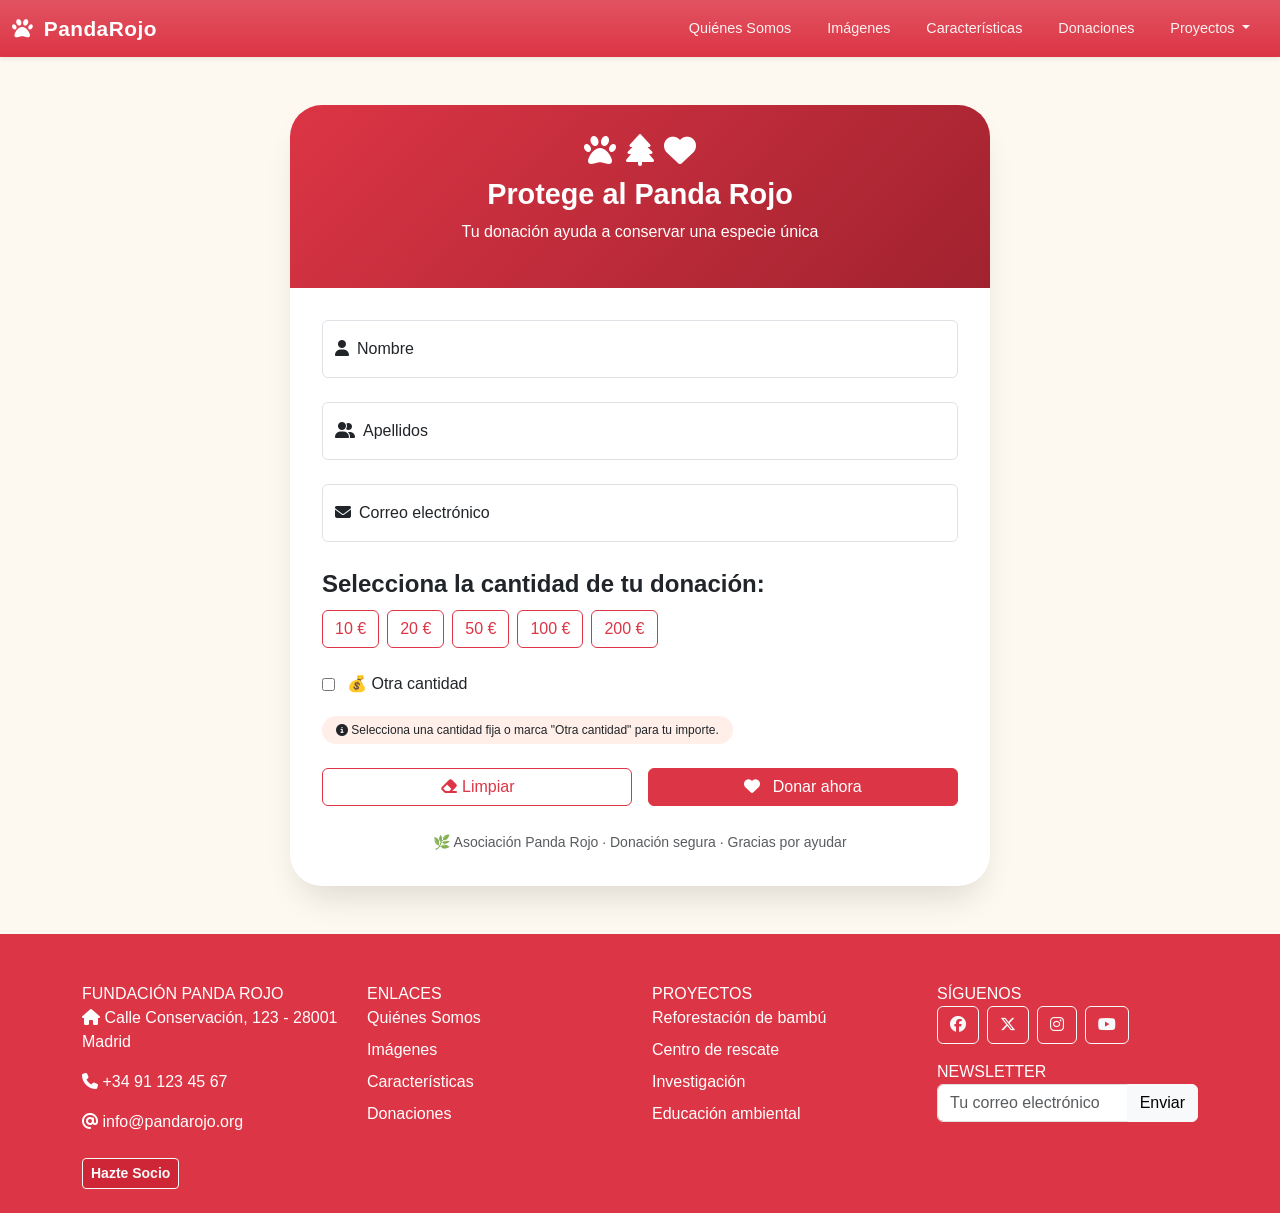
<file: donaciones.html>
<!DOCTYPE html>
<html lang="es">

<head>
    <meta charset="UTF-8">
    <meta name="viewport" content="width=device-width, initial-scale=1.0">
    <meta name="description"
        content="Organización dedicada a la protección y conservación del panda rojo en peligro de extinción. Descubre cómo ayudar.">
    <title>Pandita Rojo 2026 | Protegiendo al panda rojo</title>

    <!-- Google Tag Manager -->
    <script>(function (w, d, s, l, i) {
            w[l] = w[l] || []; w[l].push({
                'gtm.start':
                    new Date().getTime(), event: 'gtm.js'
            }); var f = d.getElementsByTagName(s)[0],
                j = d.createElement(s), dl = l != 'dataLayer' ? '&l=' + l : ''; j.async = true; j.src =
                    'https://www.googletagmanager.com/gtm.js?id=' + i + dl; f.parentNode.insertBefore(j, f);
        })(window, document, 'script', 'dataLayer', 'GTM-PWK34Q38');</script>
    <!-- End Google Tag Manager -->

    <!-- Favicon  -->
    <link rel="icon" href="assets/images/favicon.png" type="image/x-icon">

    <!-- Preconeccion con repositorios -->
    <link rel="preconnect" href="https://cdnjs.cloudflare.com" crossorigin>
    <link rel="preconnect" href="https://cdn.jsdelivr.net" crossorigin>

    <!-- ====== PRECARGA DE IMAGEN PRINCIPAL ====== -->
    <link rel="preload" as="image" href="assets/images/panda_rojo_main.webp" fetchpriority="high">

    <!-- Font Awesome -->
    <link rel="stylesheet" href="https://cdnjs.cloudflare.com/ajax/libs/font-awesome/6.5.1/css/all.min.css">
    <!-- Bootstrap 5 -->
    <link href="https://cdn.jsdelivr.net/npm/bootstrap@5.3.0-alpha1/dist/css/bootstrap.min.css" rel="stylesheet">
    <!-- Estilos personalizados -->
    <link rel="stylesheet" href="css/style.css">

    <!-- Estilos cookies -->
    <link rel="stylesheet" href="components/cookies/styles_cookies_panda.css">

    <!-- Bootstrap JS Bundle -->
    <script src="https://cdn.jsdelivr.net/npm/bootstrap@5.3.3/dist/js/bootstrap.bundle.min.js" defer></script>
    <!-- Script personalizado -->
    <script src="js/script.js" defer></script>

    <!-- Script cookies -->
    <script src="components/cookies/script_cookies_panda.js" defer></script>
    <script src="components/cookies/script_boton_flotante_preferencias.js" defer></script>

    <!-- Script Header-Footer -->
    <script src="js/load-components.js" defer></script>
</head>

<!-- Google tag (gtag.js) -->
<script async src="https://www.googletagmanager.com/gtag/js?id=G-83DG8VJBBW"></script>
<script>
    window.dataLayer = window.dataLayer || [];
    function gtag() { dataLayer.push(arguments); }
    gtag('js', new Date());

    gtag('config', 'G-83DG8VJBBW');
</script>

<body>

    <!-- Google Tag Manager (noscript) -->
    <noscript><iframe src="https://www.googletagmanager.com/ns.html?id=GTM-PWK34Q38" height="0" width="0"
            style="display:none;visibility:hidden"></iframe></noscript>
    <!-- End Google Tag Manager (noscript) -->

    <!-- HEADER con VBAR semántico mejorado -->
    <div id="header-container"></div>
    <!-- Donaciones -->
    <section id="donaciones" class="container my-5" aria-labelledby="donaciones-titulo">
        <div class="donation-card">
            <div class="hero-panda text-white">
                <i class="fas fa-paw"></i><i class="fas fa-tree"></i><i class="fas fa-heart"></i>
                <h1 id="donaciones-titulo">Protege al Panda Rojo</h1>
                <p>Tu donación ayuda a conservar una especie única</p>
            </div>
            <div class="form-body">
                <form id="donacionPandaForm" netlify method="POST" novalidate>
                    <input type="hidden" name="_subject" value="Nueva donación Panda Rojo">
                    <input type="hidden" name="_captcha" value="false">
                    <input type="hidden" name="_template" value="table">

                    <div class="form-floating mb-4">
                        <input type="text" class="form-control" id="nombre" name="nombre" placeholder="Nombre" required>
                        <label for="nombre"><i class="fas fa-user me-2"></i>Nombre</label>
                    </div>
                    <div class="form-floating mb-4">
                        <input type="text" class="form-control" id="apellidos" name="apellidos" placeholder="Apellidos"
                            required>
                        <label for="apellidos"><i class="fas fa-user-friends me-2"></i>Apellidos</label>
                    </div>
                    <div class="form-floating mb-4">
                        <input type="email" class="form-control" id="correo" name="email"
                            placeholder="correo@ejemplo.com" required>
                        <label for="correo"><i class="fas fa-envelope me-2"></i>Correo electrónico</label>
                    </div>

                    <fieldset class="mb-4">
                        <legend class="form-label fw-bold">Selecciona la cantidad de tu donación:</legend>
                        <div class="fixed-amounts d-flex flex-wrap gap-2">
                            <div><input type="radio" class="btn-check" name="donacion" id="donar10" value="10"
                                    autocomplete="off"><label class="btn btn-outline-danger" for="donar10">10 €</label>
                            </div>
                            <div><input type="radio" class="btn-check" name="donacion" id="donar20" value="20"
                                    autocomplete="off"><label class="btn btn-outline-danger" for="donar20">20 €</label>
                            </div>
                            <div><input type="radio" class="btn-check" name="donacion" id="donar50" value="50"
                                    autocomplete="off"><label class="btn btn-outline-danger" for="donar50">50 €</label>
                            </div>
                            <div><input type="radio" class="btn-check" name="donacion" id="donar100" value="100"
                                    autocomplete="off"><label class="btn btn-outline-danger" for="donar100">100
                                    €</label></div>
                            <div><input type="radio" class="btn-check" name="donacion" id="donar200" value="200"
                                    autocomplete="off"><label class="btn btn-outline-danger" for="donar200">200
                                    €</label></div>
                        </div>
                    </fieldset>

                    <div class="checkbox-container">
                        <input type="checkbox" id="custom-amount">
                        <label for="custom-amount">💰 Otra cantidad</label>
                        <input type="number" step="1" min="1" placeholder="0,00 €" class="cantidad-personalizada"
                            id="cantidadPersonalizada" aria-label="Cantidad personalizada en euros">
                    </div>
                    <div class="info-unica mt-1"><i class="fas fa-info-circle"></i> Selecciona una cantidad fija o marca
                        "Otra
                        cantidad" para tu importe.</div>
                    <div class="d-flex gap-3 mt-4">
                        <button type="button" class="btn btn-outline-danger w-50" id="limpiarBtn"><i
                                class="fas fa-eraser"></i>
                            Limpiar</button>
                        <button type="submit" class="btn btn-danger w-50"><i class="fas fa-heart me-2"></i> Donar
                            ahora</button>
                    </div>
                </form>

                <div id="feedbackArea" class="mt-4 small fw-semibold text-center"></div>
                <div class="text-center mt-3 text-muted"><small>🌿 Asociación Panda Rojo · Donación segura · Gracias por
                        ayudar</small></div>
            </div>
        </div>
    </section>

      <!-- footer -->
  <div id="footer-container"></div>
</body>

</html>
</file>
<file: css/style.css>
/* ========== MEJORAS SEMÁNTICAS Y DE ACCESIBILIDAD ========== */

html {
  scroll-behavior: smooth;
  scroll-padding-top: 80px;
}

body {
  background-color: #fef9f0;
  font-family: Arial, Helvetica, sans-serif;
}

/* ========== NAVBAR ========== */
.navbar-dark .navbar-nav .nav-link {
  color: rgba(255, 255, 255, 0.92) !important;
  font-size: 0.9rem !important;
  font-weight: 500;
  padding: 0.5rem 1rem;
  transition: all 0.25s ease-in-out;
  border-radius: 40px;
  margin: 0 2px;
}

/* Hover */
.navbar-dark .navbar-nav .nav-link:hover {
  background-color: rgba(255, 255, 255, 0.2) !important;
  color: #ffffff !important;
  transform: translateY(-1px);
}

/* Active o foco  */
.navbar-dark .navbar-nav .nav-link:focus-visible {
  outline: 2px solid #ffc107;
  background-color: rgba(255, 255, 255, 0.15);
}

/* Ajuste del navbar-brand */
.navbar-brand {
  font-size: 1.3rem;
  letter-spacing: 0.5px;
}

/* Estilo menú hamburguesa abierto*/
.navbar-toggler[aria-expanded="true"] .navbar-toggler-icon {
  background-image: none;
  display: inline-flex;
  align-items: center;
  justify-content: center;
  width: 1.5em;
  height: 1.5em;
}

.navbar-toggler[aria-expanded="true"] .navbar-toggler-icon::before {
  content: "\2715";
  color: rgba(255, 255, 255, 0.55);
  font-size: 1.5rem;
  font-weight: bold;
 
}

/* Navbar en móvil */
@media (max-width: 576px) {
  .navbar-dark .navbar-nav .nav-link {
    font-size: 0.85rem !important;
    text-align: center;
  }
}

/* ========== ESTILOS ACORDEÓN ========== */
.accordion-button.collapsed {
  background-color: #f8f9fa;
  color: #212529;
}

.accordion-button:not(.collapsed) {
  background-color: #ffe6e6;
  color: #a80000;
  box-shadow: none;
}

.accordion-button:not(.collapsed)::after {
  filter: brightness(0) saturate(100%) invert(11%) sepia(94%) saturate(4830%)
    hue-rotate(351deg) brightness(85%) contrast(107%);
}

.accordion-button:focus {
  outline: 0;
  box-shadow: none;
}

/* ========== TARJETAS CON HOVER ========== */
.card {
  transition:
    transform 0.3s ease,
    box-shadow 0.3s ease;
  border: none;
  border-radius: 1rem;
}

.card:hover {
  transform: translateY(-6px);
  box-shadow: 0 1rem 2rem rgba(0, 0, 0, 0.08) !important;
}

/* ========== TABS ========== */
.nav-tabs .nav-link {
  border-color: #dc3545 !important;
  color: #b91c1c !important;
  font-weight: 600;
  font-size: 0.9rem;
  padding: 10px 18px;
  transition: all 0.2s;
}

.nav-tabs .nav-link:hover {
  border-color: #dc3546a8 !important;
  background-color: #ffe5e5 !important;
  color: #631010 !important;
}

.nav-tabs .nav-link.active {
  background-color: #dc3545 !important;
  color: white !important;
  border-color: #dc3545 !important;
}

.nav-tabs {
  border-bottom-color: #dc3545;
}

/* ========== FORMULARIO DONACIONES ========== */
.donation-card {
  max-width: 700px;
  margin: 0 auto;
  background: white;
  border-radius: 2rem;
  box-shadow: 0 20px 35px -12px rgba(0, 0, 0, 0.15);
  overflow: hidden;
}

.hero-panda {
  padding: 1.8rem 1.5rem;
  text-align: center;
  background: linear-gradient(135deg, #dc3545, #a1222f);
}

.hero-panda i {
  font-size: 2rem;
  margin: 0 5px;
}

.hero-panda h1 {
  font-size: 1.8rem;
  font-weight: 700;
  margin: 0.5rem 0;
}

.form-body {
  padding: 2rem;
}

.btn-donate {
  background: linear-gradient(115deg, #e64629 0%, #7a2a0c 100%);
  border: none;
  font-weight: 700;
  padding: 12px 20px;
  border-radius: 60px;
  transition: all 0.2s;
}

.btn-donate:hover {
  background: #6e2009;
  transform: translateY(-2px);
}

.btn-outline-custom {
  border: 1px solid #8b2a0e;
  color: #8b2a0e;
  border-radius: 60px;
}

.checkbox-container {
  display: flex;
  align-items: center;
  flex-wrap: wrap;
  gap: 12px;
  margin: 16px 0;
}

.cantidad-personalizada {
  display: none;
  padding: 10px 14px;
  border-radius: 40px;
  border: 1px solid #dc3545;
  width: 170px;
  transition: 0.2s;
}

#custom-amount:checked ~ .cantidad-personalizada {
  display: inline-block;
}

.info-unica {
  font-size: 0.75rem;
  background: #ffefe8;
  display: inline-block;
  padding: 5px 14px;
  border-radius: 50px;
}

/* ========== BOTÓN SCROLL TOP ========== */
.scroll-to-top {
  position: fixed;
  bottom: 30px;
  right: 30px;
  width: 50px;
  height: 50px;
  background-color: #dc3545;
  color: white;
  border-radius: 50%;
  display: flex;
  align-items: center;
  justify-content: center;
  font-size: 24px;
  cursor: pointer;
  box-shadow: 0 4px 12px rgba(0, 0, 0, 0.2);
  transition: all 0.3s ease;
  z-index: 1000;
  opacity: 0;
  visibility: hidden;
  transform: scale(0.8);
  text-decoration: none;
  border: none;
}

.scroll-to-top.show {
  opacity: 1;
  visibility: visible;
  transform: scale(1);
}

.scroll-to-top:hover {
  background-color: #a1222f;
  transform: scale(1.08);
  color: white;
}

.hero-full {
  height: 90dvh;
}

/* ========== RESPONSIVE ========== */
@media (max-width: 768px) {
  .form-body {
    padding: 1.4rem;
  }

  .fixed-amounts .btn {
    font-size: 0.85rem;
    padding: 0.4rem 0.8rem;
  }
}

@media (max-width: 576px) {
  section[id] {
    scroll-margin-top: 120px;
  }

  .scroll-to-top {
    width: 46px;
    height: 44px;
    font-size: 20px;
    bottom: 20px;
    right: 20px;
  }
}

img {
  max-width: 100%;
  height: auto;
}

/* Footer enlaces hover */
footer a:hover {
  text-decoration: underline !important;
  opacity: 0.9;
}
</file>
<file: components/cookies/styles_cookies_panda.css>
/* ===== COOKIE BANNER STYLES ===== */
.cookie-banner {
    position: fixed;
    bottom: 0;
    left: 0;
    right: 0;
    background: #1a1a1a;
    color: white;
    padding: 1rem;
    z-index: 9999;
    transform: translateY(100%);
    transition: transform 0.3s ease;
    box-shadow: 0 -4px 20px rgba(0, 0, 0, 0.2);
}

.cookie-banner.show {
    transform: translateY(0);
}

.cookie-content {
    max-width: 1200px;
    margin: 0 auto;
    display: flex;
    align-items: center;
    justify-content: space-between;
    gap: 1rem;
    flex-wrap: wrap;
}

.cookie-text {
    flex: 1;
    font-size: 0.9rem;
    line-height: 1.5;
}

.cookie-text a {
    color: #ff6b6b;
    text-decoration: none;
}

.cookie-text a:hover {
    text-decoration: underline;
}

.cookie-buttons {
    display: flex;
    gap: 0.75rem;
    flex-wrap: wrap;
    align-items: center;
}

.cookie-btn {
    padding: 0.5rem 1.25rem;
    border: none;
    border-radius: 5px;
    cursor: pointer;
    font-weight: 600;
    transition: all 0.2s ease;
    font-size: 0.9rem;
    white-space: nowrap;
}

/* 🆕 Botón Rechazar */
.cookie-btn-reject {
    background: transparent;
    border: 1px solid #6c757d;
    color: #6c757d;
}

.cookie-btn-reject:hover {
    background: #6c757d;
    color: white;
    transform: translateY(-2px);
}

/* Botón Personalizar */
.cookie-btn-customize {
    background: transparent;
    border: 1px solid #dc3545;
    color: #dc3545;
}

.cookie-btn-customize:hover {
    background: #dc3545;
    color: white;
    transform: translateY(-2px);
}

/* Botón Aceptar */
.cookie-btn-accept {
    background: #dc3545;
    color: white;
}

.cookie-btn-accept:hover {
    background: #a71d2e;
    transform: translateY(-2px);
}

/* ===== MODAL DE PREFERENCIAS ===== */
.cookie-modal {
    display: none;
    position: fixed;
    top: 0;
    left: 0;
    width: 100%;
    height: 100%;
    background: rgba(0, 0, 0, 0.8);
    z-index: 10000;
    align-items: center;
    justify-content: center;
}

.cookie-modal.show {
    display: flex;
}

.cookie-modal-content {
    background: white;
    color: #333;
    max-width: 500px;
    width: 100%;
    border-radius: 12px;
    padding: 2rem;
    position: relative;
    animation: slideIn 0.3s ease;
    max-height: 90vh;
    overflow-y: auto;
}

.cookie-option {
    margin: 1rem 0;
    padding: 1rem;
    border: 1px solid #ddd;
    border-radius: 8px;
    cursor: pointer;
    transition: all 0.2s ease;
}

.cookie-option:hover {
    background: #f5f5f5;
}

.cookie-option.disabled {
    background: #f0f0f0;
    cursor: not-allowed;
    opacity: 0.7;
}

.cookie-option label {
    display: flex;
    align-items: center;
    justify-content: space-between;
    cursor: pointer;
}

.cookie-option.disabled label {
    cursor: not-allowed;
}

.cookie-option input[type="checkbox"] {
    width: 20px;
    height: 20px;
    cursor: pointer;
}

.cookie-option.disabled input[type="checkbox"] {
    cursor: not-allowed;
}

.cookie-option small {
    display: block;
    margin-top: 0.5rem;
    color: #666;
    font-size: 0.8rem;
}

.modal-buttons {
    display: flex;
    gap: 0.75rem;
    margin-top: 1.5rem;
    flex-wrap: wrap;
    justify-content: center;
}

.modal-buttons .cookie-btn {
    flex: 1;
    min-width: 140px;
    text-align: center;
}

/* ===== RESPONSIVE ===== */
@media (max-width: 768px) {
    .cookie-content {
        flex-direction: column;
        text-align: center;
    }
    
    .cookie-buttons {
        justify-content: center;
        width: 100%;
    }
    
    .cookie-btn {
        flex: 1;
        min-width: 100px;
        font-size: 0.8rem;
        padding: 0.4rem 0.8rem;
    }
    
    .cookie-modal-content {
        margin: 1rem;
        padding: 1.5rem;
    }
    
    .modal-buttons {
        flex-direction: column;
    }
    
    .modal-buttons .cookie-btn {
        min-width: unset;
        width: 100%;
    }
}

@media (max-width: 480px) {
    .cookie-buttons {
        flex-direction: column;
        width: 100%;
    }
    
    .cookie-btn {
        width: 100%;
        padding: 0.5rem;
    }
}

/* ===== ANIMACIONES ===== */
@keyframes slideIn {
    from {
        transform: translateY(-50px);
        opacity: 0;
    }
    to {
        transform: translateY(0);
        opacity: 1;
    }
}

@keyframes slideInRight {
    from {
        transform: translateX(100px);
        opacity: 0;
    }
    to {
        transform: translateX(0);
        opacity: 1;
    }
}

@keyframes fadeIn {
    from {
        opacity: 0;
    }
    to {
        opacity: 1;
    }
}

.cookie-policy-modal {
    animation: fadeIn 0.3s ease;
}

.cookie-policy-content {
    animation: slideIn 0.3s ease;
}
</file>
